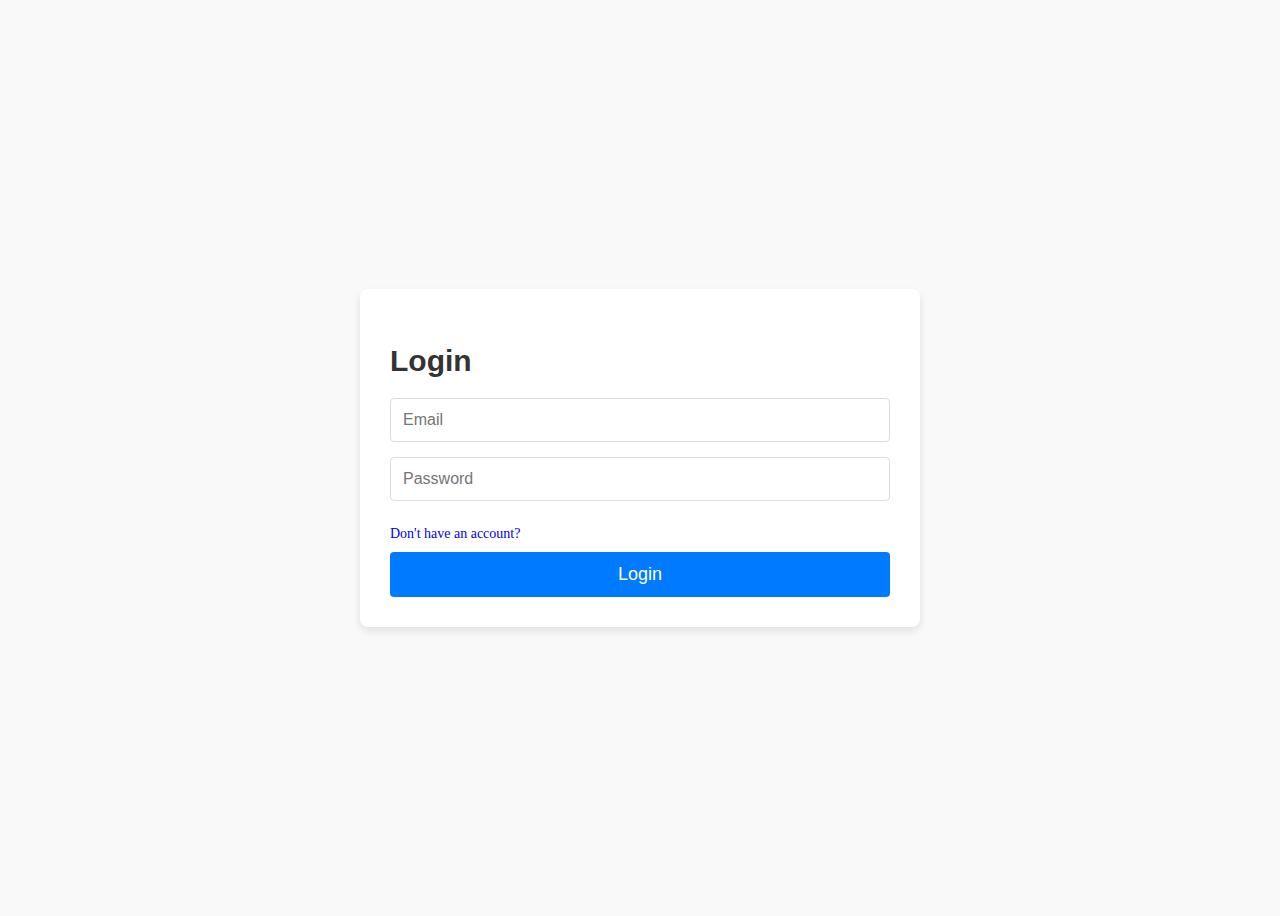
<file: pages/login.html>
<!DOCTYPE html>
<html lang="en">
<head>
    <meta charset="UTF-8">
    <meta name="viewport" content="width=device-width, initial-scale=1.0">
    <title>Login</title>
    <link rel="stylesheet" href="../css/login.css">
</head>
<body>
    <div class="container">
        <form id="loginForm" >
            <h2>Login</h2>
            <input  required type="email" placeholder="Email" name="email">
            <input git init required type="password" placeholder="Password" name="password">
            <a href="./register.html">Don't have an account?</a>
            <button type="submit">Login</button>
        </form>
    </div>
    <script src="../script/login.js"></script>
</body>
</html>
</file>
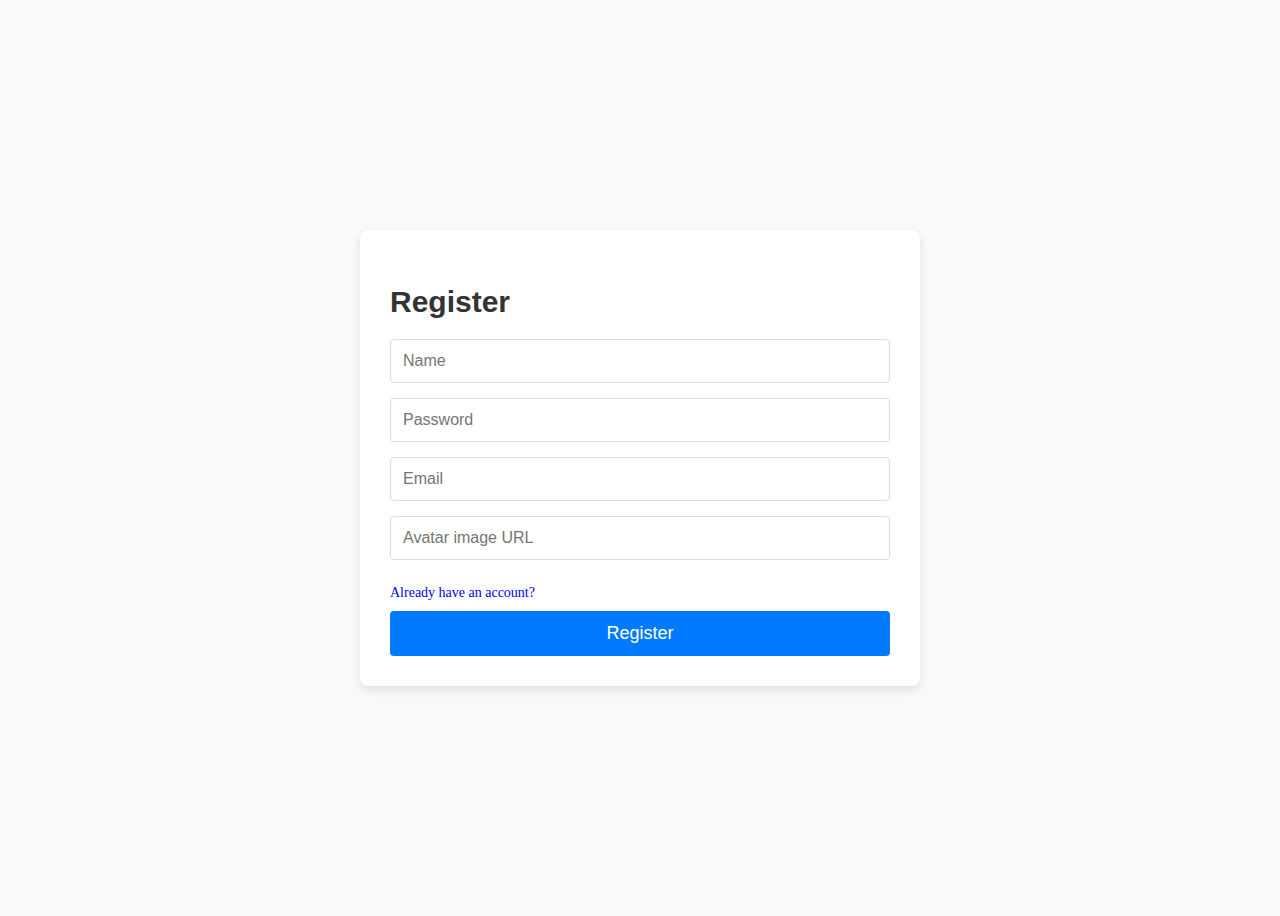
<file: pages/register.html>
<!DOCTYPE html>
<html lang="en">
<head>
    <meta charset="UTF-8">
    <meta name="viewport" content="width=device-width, initial-scale=1.0">
    <title>Register</title>
    <link rel="stylesheet" href="../css/register.css">
</head>
<body>
    <div class="container">
        <form id="registerForm" >
            <h2>Register</h2>
            <input  required type="text" placeholder="Name" name="name">
            <input  required type="password" placeholder="Password" name="password">
            <input  required type="email" placeholder="Email" name="email">
            <input  required type="url" placeholder="Avatar image URL" name="avatar">
            <a href="./login.html">Already have an account?</a>
            <button type="submit">Register</button>
        </form>
    </div>
    <script src="../script/register.js"></script>
</body>
</html>
</file>
<file: css/login.css>
body {
    display: flex;
    justify-content: center;
    align-items: center;
    background-color: #f9f9f9;
    height: 100vh;
}

.container {
    max-width: 500px;
    width: 100%;
    background-color: #fff;
    box-shadow: 0 4px 8px rgba(0, 0, 0, 0.1);
    border-radius: 8px;
    padding: 30px;
}

#loginForm {
    display: flex;
    flex-direction: column;
}

#loginForm h2 {
    margin-bottom: 20px;
    color: #333;
    font-family: sans-serif;
    font-size: 30px;
}

#loginForm input {
    margin-bottom: 15px;
    padding: 12px;
    font-size: 16px;
    border: 1px solid #ddd;
    border-radius: 4px;
    outline: none;
}

#loginForm button {
    padding: 12px;
    font-size: 18px;
    color: #fff;
    background-color: #007bff;
    border: none;
    border-radius: 4px;
    cursor: pointer;
    transition: background-color 0.3s;
}

#loginForm button:hover {
    background-color: #0056b3;
}

a {
    display: block;
    margin-top: 10px;
    text-decoration: none;
    font-size: 14px;
    padding-bottom: 10px;
}

a:hover {
    text-decoration: underline;
}
</file>
<file: css/register.css>
body {
    display: flex;
    justify-content: center;
    align-items: center;
    background-color: #f9f9f9;
    height: 100vh;
}

.container {
    max-width: 500px;
    width: 100%;
    background-color: #fff;
    box-shadow: 0 4px 8px rgba(0, 0, 0, 0.1);
    border-radius: 8px;
    padding: 30px;
}

#registerForm {
    display: flex;
    flex-direction: column;
}

#registerForm h2 {
    margin-bottom: 20px;
    color: #333;
    font-family: sans-serif;
    font-size: 30px;
}

#registerForm input {
    margin-bottom: 15px;
    padding: 12px;
    font-size: 16px;
    border: 1px solid #ddd;
    border-radius: 4px;
    outline: none;
}

#registerForm button {
    padding: 12px;
    font-size: 18px;
    color: #fff;
    background-color: #007bff;
    border: none;
    border-radius: 4px;
    cursor: pointer;
    transition: background-color 0.3s;
}

#registerForm button:hover {
    background-color: #0056b3;
}

a {
    display: block;
    margin-top: 10px;
    text-decoration: none;
    font-size: 14px;
    padding-bottom: 10px;

}

a:hover {
    text-decoration: underline;
}
</file>
